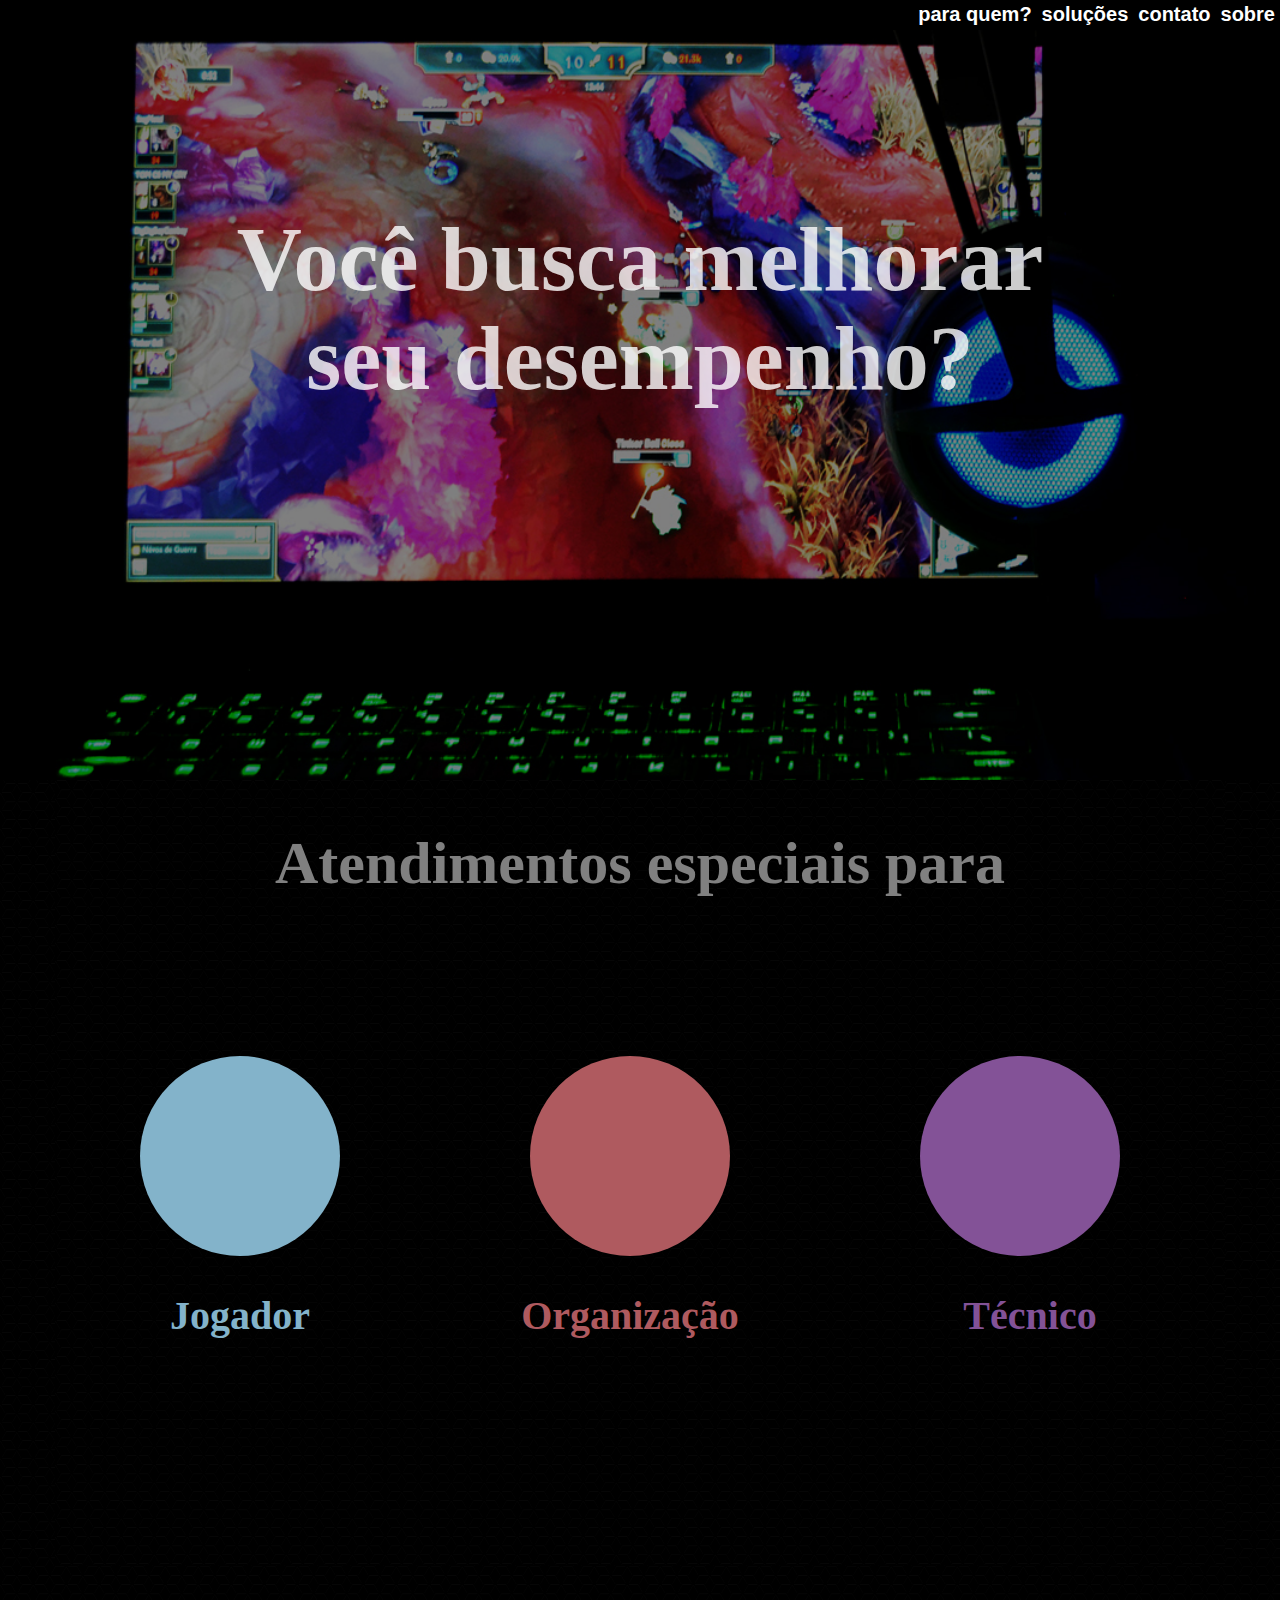
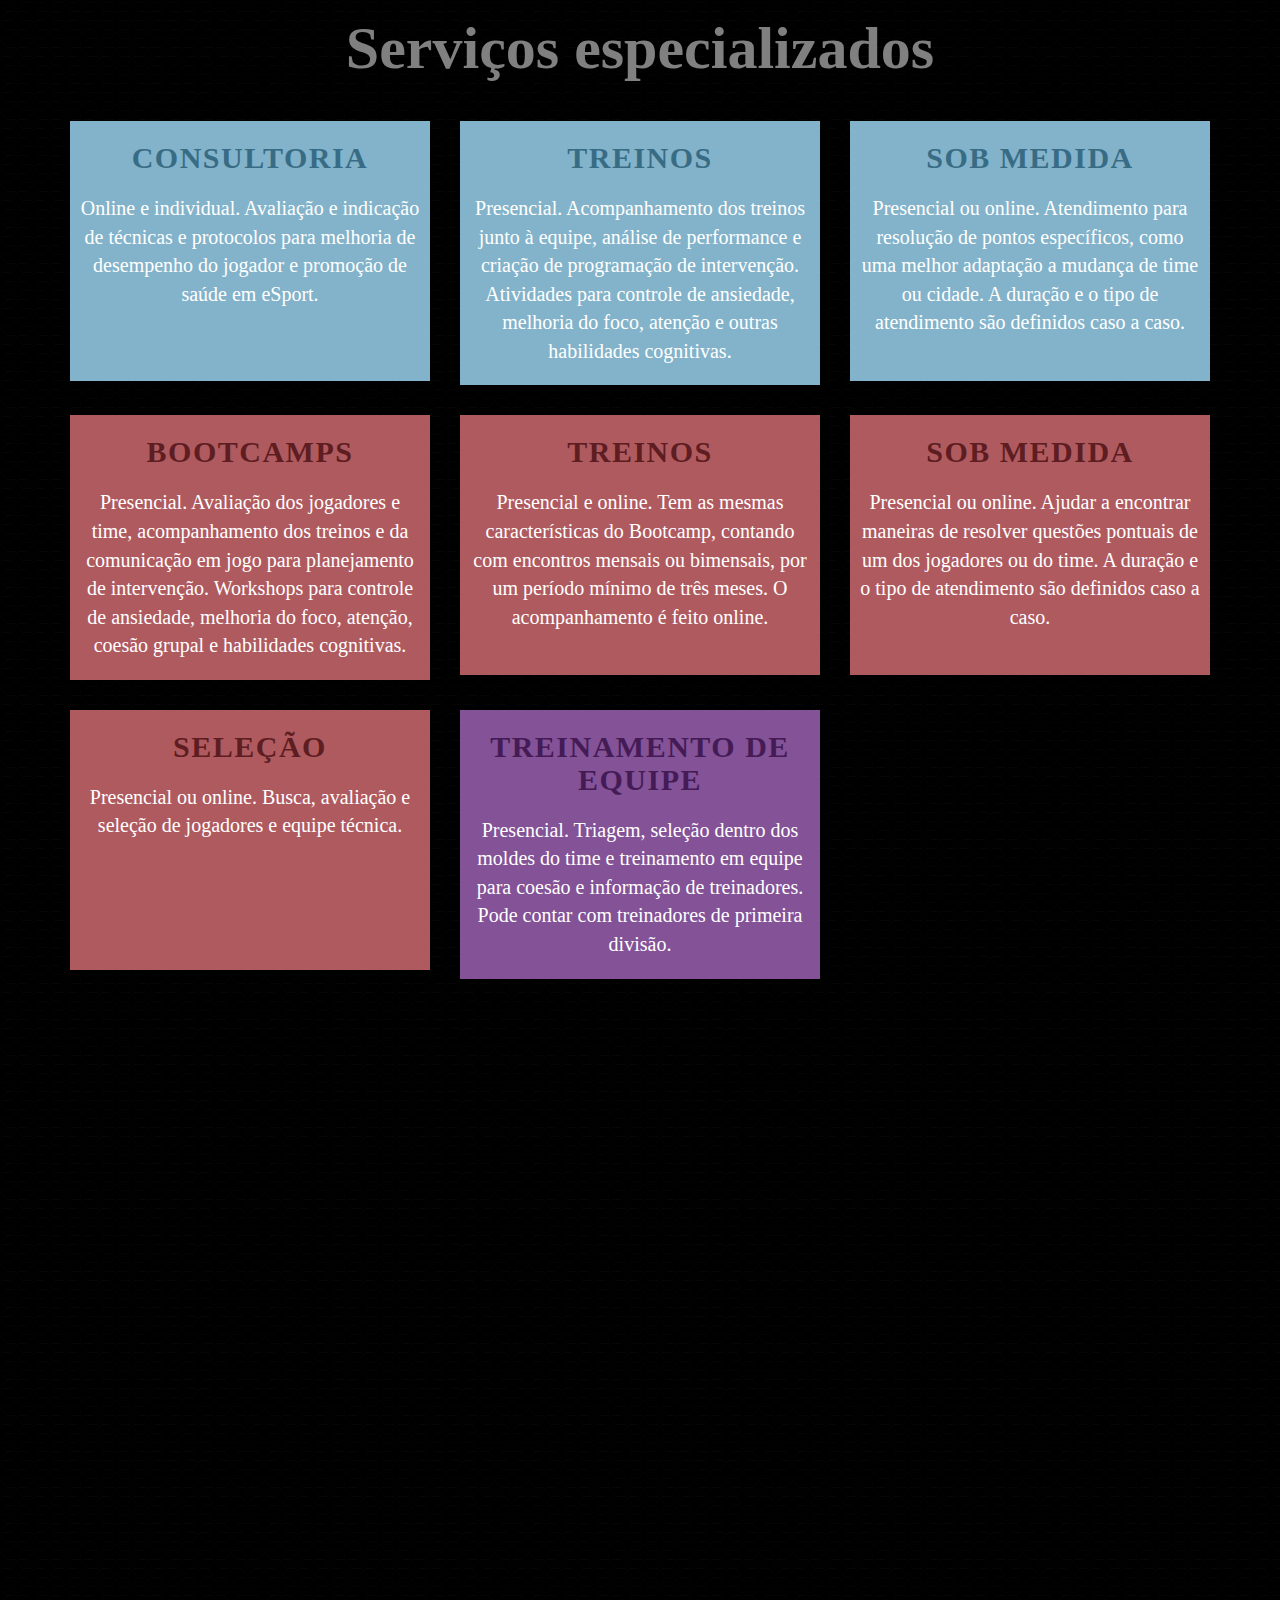
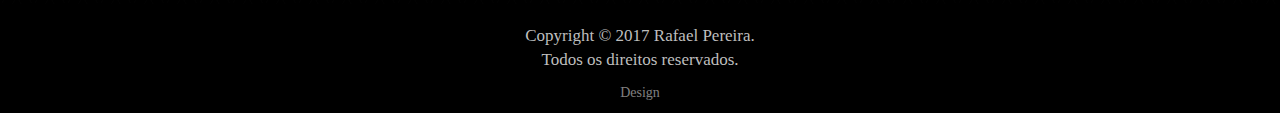
<file: index.html>
﻿<!DOCTYPE html>

<html lang="en" xmlns="http://www.w3.org/1999/xhtml">

<head>
    <meta charset="utf-8" />
    <link rel="stylesheet" type="text/css" href="css/reset.css">
    <link rel="stylesheet" type="text/css" href="css/style.css">
    <link rel="stylesheet" type="text/css" href="css/bootstrap.css">
    <script src="https://ajax.googleapis.com/ajax/libs/jquery/3.1.1/jquery.min.js"></script>
    <script>
        $(document).ready(function () {
            // Add smooth scrolling to all links
            $("a").on('click', function (event) {

                // Make sure this.hash has a value before overriding default behavior
                if (this.hash !== "") {
                    // Prevent default anchor click behavior
                    event.preventDefault();

                    // Store hash
                    var hash = this.hash;

                    // Using jQuery's animate() method to add smooth page scroll
                    // The optional number (800) specifies the number of milliseconds it takes to scroll to the specified area
                    $('html, body').animate({
                        scrollTop: $(hash).offset().top
                    }, 800, function () {

                        // Add hash (#) to URL when done scrolling (default click behavior)
                        window.location.hash = hash;
                    });
                } // End if
            });
        });
    </script>


    <title>Rafael Pereira | Psicologia &amp; eSport</title>
</head>
<body class="b">

    <!-- Nav Bar -->
    <div class="nav">
        <ul>
            <li id="sobre"><a target="_blank" href="https://www.rafaelpereira.work/">sobre</a></li>
            <li><a href="#contato">contato</a></li>
            <li><a href="#solucoes">soluções</a></li>
            <li><a href="#quem">para quem?</a></li>
        </ul>
    </div>
    
    <!-- Header -->
    <div class="topimage pos">
        <h1>Você busca melhorar <br />
        seu desempenho?</h1>
        <a href="#quem">&#xf13a;</a>
    </div>

    <!-- Perfis -->

    <article class="container tam b" id="quem">
        <section class="row">
            <div class="col-md-12" id="perfis">
                <h2>Atendimentos especiais para</h2>
            </div>
        </section>

        <section class="row">
            <div class="col-md-4">
                <div class="round jogador"> 
                    <p class="icon">&#xf11b;</p>
                </div>

                <div>
                    <h3 class="perfil" id="jogador"><a href="#solucoes" id="jogador" onclick="butJogador">Jogador</a></h3>
                </div>
            </div>

            <div class="col-md-4">
                <div class="round organizacao">
                    <p class="icon">&#xf0c0;</p>
                </div>

                <div>
                    <h3 class="perfil" id="organizacao"><a href="#solucoes" id="organizacao" onclick="butOrganizacao">Organização</a></h3>
                </div>
            </div>

            <div class="col-md-4">
                <div class="round tecnico">
                    <p class="icon">&#xf085;</p>
                </div>

                <div>
                    <h3 class="perfil" id="tecnico"><a href="#solucoes" id="tecnico" onclick="butTecnico">Técnico</a></h3>
                </div>
            </div>
        </section>

    </article>

    <!-- Serviços -->

    <article class="container tam" id="solucoes">
        <section class="row">
            <div class="col-md-12" id="solucoes">
                <h2>Serviços especializados</h2>
            </div>
        </section>

        <!-- Linha 1/ Jogadores -->
            <section class="row">

                <div class="col-md-4">
                    <div class="caixa caixajogador">
                        <h4>Consultoria</h4>
                        <p>Online e individual. Avaliação e indicação de técnicas e protocolos para melhoria de desempenho do jogador e promoção de saúde em eSport.</p>
                    </div>
                </div>

                <div class="col-md-4">
                    <div class="caixa caixajogador">
                        <h4>Treinos</h4>
                        <p>Presencial. Acompanhamento dos treinos junto à equipe, análise de performance e criação de programação de intervenção. 
                        Atividades para controle de ansiedade, melhoria do foco, atenção e outras habilidades cognitivas.</p>
                    </div>
                </div>

                <div class="col-md-4">
                    <div class="caixa caixajogador">
                        <h4>Sob Medida</h4>
                        <p>Presencial ou online. Atendimento para resolução de pontos específicos, como uma melhor adaptação a mudança de time ou cidade.
                        A duração e o tipo de atendimento são definidos caso a caso.</p>
                    </div>
                </div>
        </section>

        <!-- Linha 2 / Organização -->
        <section class="row">
            <div class="col-md-4">
                <div class="caixa caixaorganizacao">
                    <h4>Bootcamps</h4>
                    <p>Presencial. Avaliação dos jogadores e time, acompanhamento dos treinos e da comunicação em jogo para planejamento de intervenção. Workshops para controle de ansiedade, 
                    melhoria do foco, atenção, coesão grupal e habilidades cognitivas.</p>
                </div>
            </div>

            <div class="col-md-4">
                <div class="caixa caixaorganizacao">
                    <h4>Treinos</h4>
                    <p>Presencial e online. Tem as mesmas características do Bootcamp, contando com encontros mensais ou bimensais, por um período mínimo de três meses. O acompanhamento é feito online.
                </div>
            </div>

            <div class="col-md-4">
                <div class="caixa caixaorganizacao">
                    <h4>Sob Medida</h4>
                    <p>Presencial ou online. Ajudar a encontrar maneiras de resolver questões pontuais de um dos jogadores ou do time.
                    A duração e o tipo de atendimento são definidos caso a caso.</p>
                </div>
            </div>
        </section>


    <!-- Linha 3 / Técnicos -->

        <section class="row">
            <div class="col-md-4">
                <div class="caixa caixaorganizacao">
                    <h4>Seleção</h4>
                    <p>Presencial ou online. Busca, avaliação e seleção de jogadores e equipe técnica.</p>
                </div>
            </div>

            <div class="col-md-4">
                <div class="caixa caixatecnico">
                    <h4>Treinamento de Equipe</h4>
                    <p>Presencial. Triagem, seleção dentro dos moldes do time e treinamento em equipe para coesão e informação de treinadores. Pode contar com treinadores de primeira divisão.</p>
                </div>
            </div>

        </section>
    </article>

    <!-- Contato  -->

    <article class="container" id="contato">
        <section class="row">
            <div class="col-md-12">
                <!--FORM-->

                <iframe src='contact/contactform.php' frameborder='0' width='1200' height='600'></iframe>
            </div>
        </section>
    </article>

    <!-- Footer  -->

    <div class="footer">
        <p>Copyright &#169; 2017 Rafael Pereira.<br />Todos os direitos reservados.</p>
        <a target="_blank" href="http://www.leticiabrand.com">Design</a>
    </div>
</body>
</html>
</file>
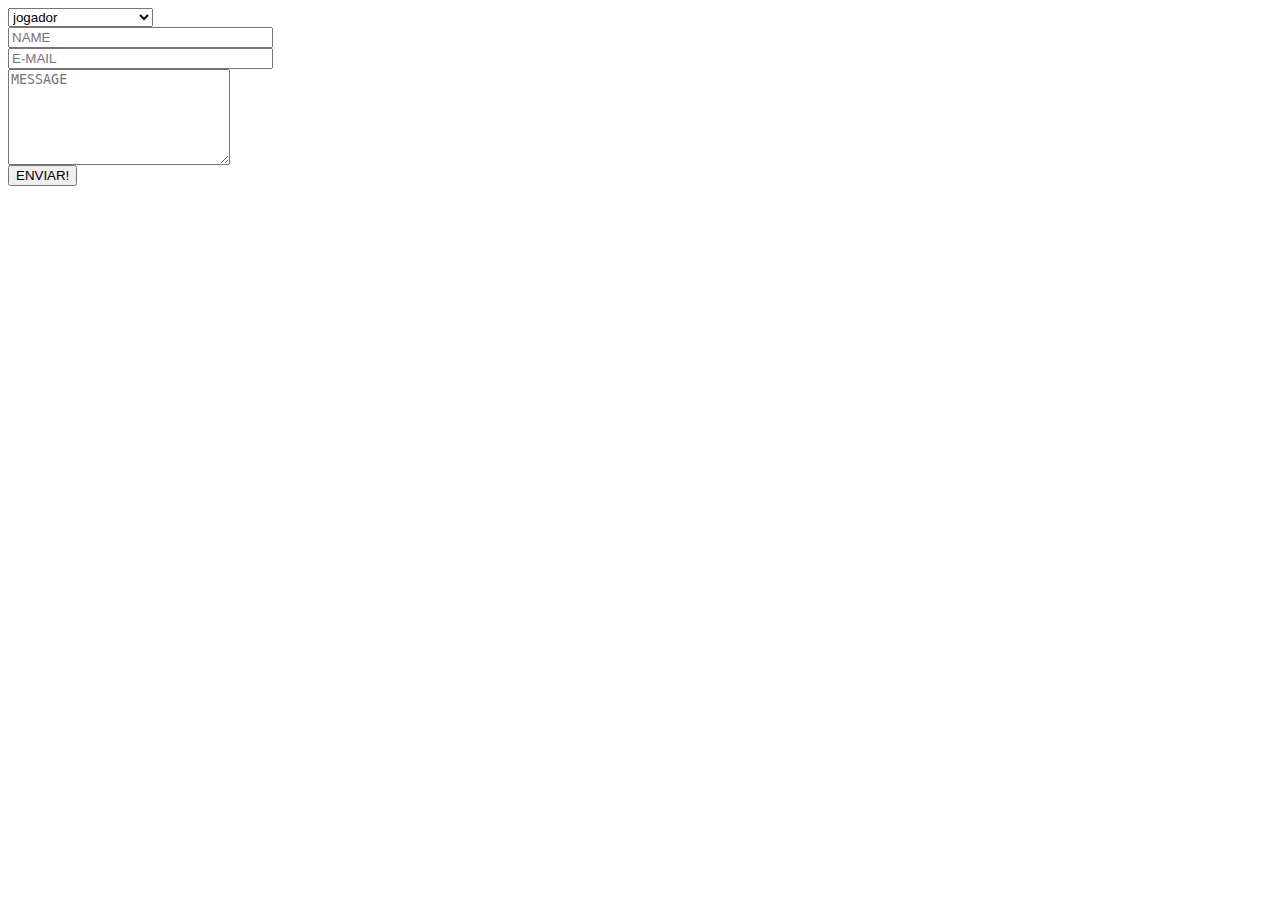
<file: contact/contactform.html>
<html>
<head>
<meta charset="UTF-8">
</head>
<body>

<form name="contactform" method="post" action="contactform.php" onsubmit="return verifycontents()">

  <select name="subject">
  <option>jogador</option>
  <option>organização</option>
  <option>técnico</option>
  <option>orçamento ou outros</option>
  </select><br>
  <input  type="text" name="name" placeholder="NAME" maxlength="50" size="30"><br>

  <input  type="text" name="email" placeholder="E-MAIL" maxlength="80" size="30"><br>

  <textarea name="comments" placeholder="MESSAGE" maxlength="1000" cols="25" rows="6"></textarea><br>

  <input type="submit" value="ENVIAR!"><br>

</form>



<script>
function verifycontents(){
  var name=document.getElementsByName('name')[0];
  var email=document.getElementsByName('email')[0];
  var comments=document.getElementsByName('comments')[0];
  if(name.value.length<2){
    alert("Please input a valid first name");
    return false;
  }
  if(email.value.length<2){
    alert("Please input a valid email");
    return false;
  }
  if(comments.value.length<2){
    alert("Please input a valid comment");
    return false;
  }

  //if no problems were detected, return true(which is a green light for "onsubmit").
  return true;
}
</script>
</file>
<file: css/style.css>
﻿@import url(http://fonts.googleapis.com/css?family=Lato:100,300,400);

.b {
    background-image:url("../img/triangles.png");
    background-repeat:repeat;
}

.nav {
    width:100%;
    height:30px;
    background-color:black;
}

li {
    display:inline-block;
    padding-left:5px;
    padding-right:5px;
    float:right;
}

li a{
    font-family:Calibri, sans-serif;
    font-size:20px;
    font-weight:bold;
    color:white;
    text-decoration:none;
}

li a:hover{
    font-family:Calibri, sans-serif;
    font-size:20px;
    font-weight:bold;
    color:#10c3fd;
    text-decoration:none;
}



.pos {
    margin-top:-20px;
}

.topimage {
    background-position:top;
    background-attachment: fixed;
    background-repeat: no-repeat;
    background-size: cover;
    min-height:750px;
    background-image:url("../img/main.jpg");
    text-align:center;

}

    .topimage h1 {
        color:white;
        opacity:0.8;
        font-family:Calibri;
        font-size:90px;
        font-weight:bold;
        padding-top:180px;
        padding-bottom:120px;
    }

    .topimage a {
        font-family:FontAwesome;
        font-size:70px;
        color:white;
        text-decoration:none;
        opacity:0.6;
    }

    .topimage a:hover {
        color:#ffffff;
        text-decoration:none;
        opacity:0.8;
    }

    .topimage a:visited {
        color:#ffffff;
        text-decoration:none;
        opacity:0.6;
    }


.tam{
    min-height:785px;
}


#perfis h2 {
     color:#808080;
     font-family:Calibri;
     font-size:60px;
     font-weight:bold;
     text-align:center;
     padding-top:30px;
     padding-bottom:20px;
}

.round {
    margin-top:130px;
    margin-left:70px;
    width:200px;
    height:200px;
    border-radius: 100px;  
}

.icon {
    font-family:FontAwesome;
    font-size:90px;
    text-align:center;
    padding-top:35px;
    color:#ffffff;
}

    .jogador {
        background:#83b3ca;
    }

    .organizacao {
        background:#af5a5f;
    }

    .tecnico {
        background:#835297;
    }

    .perfil {
    font-family:Calibri;
    font-size:40px;
    font-weight:bold;
    padding-top:18px;
    margin-bottom:50px;
    text-align:center;    
}

        #jogador{
            color:#83b3ca;
            padding-right:10px;
        }

        #organizacao{
            color:#af5a5f;
            padding-right:10px;
        }

        #tecnico {
            color: #835297;
        }

a:hover{
    text-decoration:none;
    opacity:0.70;
}




#solucoes h2 {
     color:#808080;
     font-family:Calibri;
     font-size:60px;
     font-weight:bold;
     text-align:center;
     padding-top:30px;
     padding-bottom:20px;
}

a .solucoes{
   text-decoration:none;
}




.caixa {
    display:inline;
    text-align:center;
    margin-bottom:20px;
    min-height:260px;
}

    .caixa h4 {
     font-family:Calibri;
     font-size:30px;
     font-weight:bold;
     text-align:center;
     padding-top:20px;
     padding-bottom:10px;
     text-transform:uppercase;
     letter-spacing:1.5px;
    }

    .caixa p {
    font-family:Calibri;
    color:white;
    font-size:20px;
    font-weight:normal;
    padding-left:10px;
    padding-right:10px;
    padding-bottom:20px;
    }

    .caixajogador {
        background:#83b3ca;
        display:block;
    }
      

    .caixajogador h4{
        color:#386c85;
    }


    .caixaorganizacao {
        background:#af5a5f;
        display:block;
    }
      

    .caixaorganizacao h4{
        color:#5e1d21;
    }

    .caixatecnico {
        background:#835297;
        display:block;
    }
      

    .caixatecnico h4{
        color:#451b56;
    }

    .caixadefault {
        background:#b2b2b2;
        display:block;
    }

    .caixadefault h4{
        color:#4c4c4c;
    }



.footer {
    background-color:black;
    min-height:100px;
    text-align:center;
    padding-top:20px;
    padding-bottom:10px;
}

    .footer a {
        font-family:Calibri;
        font-size:14px;
        text-decoration:none;
        color:#808080;
    }

        .footer a:hover {
            text-decoration:none;
            color:#83b3ca;
        }

    .footer p{
        font-family:Calibri;
        font-size:17px;
        text-decoration:none;
        color:#bebebe;
    }


    /* FORM */

input::-webkit-input-placeholder, textarea::-webkit-input-placeholder {
  color: #aca49c;
  font-size: 0.875em;
}

input:focus::-webkit-input-placeholder, textarea:focus::-webkit-input-placeholder {
  color: #bbb5af;
}

input::-moz-placeholder, textarea::-moz-placeholder {
  color: #aca49c;
  font-size: 0.875em;
}

input:focus::-moz-placeholder, textarea:focus::-moz-placeholder {
  color: #bbb5af;
}

input::placeholder, textarea::placeholder {
  color: #aca49c;
  font-size: 0.875em;
}

input:focus::placeholder, textarea::focus:placeholder {
  color: #bbb5af;
}

input::-ms-placeholder, textarea::-ms-placeholder {
  color: #aca49c;
  font-size: 0.875em;
}

input:focus::-ms-placeholder, textarea:focus::-ms-placeholder {
  color: #bbb5af;
}

/* on hover placeholder */

input:hover::-webkit-input-placeholder, textarea:hover::-webkit-input-placeholder {
  color: #e2dedb;
  font-size: 0.875em;
}

input:hover:focus::-webkit-input-placeholder, textarea:hover:focus::-webkit-input-placeholder {
  color: #cbc6c1;
}

input:hover::-moz-placeholder, textarea:hover::-moz-placeholder {
  color: #e2dedb;
  font-size: 0.875em;
}

input:hover:focus::-moz-placeholder, textarea:hover:focus::-moz-placeholder {
  color: #cbc6c1;
}

input:hover::placeholder, textarea:hover::placeholder {
  color: #e2dedb;
  font-size: 0.875em;
}

input:hover:focus::placeholder, textarea:hover:focus::placeholder {
  color: #cbc6c1;
}

input:hover::placeholder, textarea:hover::placeholder {
  color: #e2dedb;
  font-size: 0.875em;
}

input:hover:focus::-ms-placeholder, textarea:hover::focus:-ms-placeholder {
  color: #cbc6c1;
}

body {
  font-family: 'Lato', sans-serif;
  background: #e2dedb;
  color: #b3aca7;
}

header {
  position: relative;
  margin: 100px 0 25px 0;
  font-size: 2.3em;
  text-align: center;
  letter-spacing: 7px;
}

#form {
  position: relative;
  width: 500px;
  margin: 50px auto 100px auto;
}

input {
  font-family: 'Lato', sans-serif;
  font-size: 0.875em;
  width: 470px;
  height: 50px;
  padding: 0px 15px 0px 15px;
  
  background: transparent;
  outline: none;
  color: #726659;
  
  border: solid 1px #b3aca7;
  border-bottom: none;
  
  transition: all 0.3s ease-in-out;
  -webkit-transition: all 0.3s ease-in-out;
  -moz-transition: all 0.3s ease-in-out;
  -ms-transition: all 0.3s ease-in-out;
}

input:hover {
  background: #b3aca7;
  color: #e2dedb;
}

textarea {
  width: 470px;
  max-width: 470px;
  height: 110px;
  max-height: 110px;
  padding: 15px;
  
  background: transparent;
  outline: none;
  
  color: #726659;
  font-family: 'Lato', sans-serif;
  font-size: 0.875em;
  
  border: solid 1px #b3aca7;
  
  transition: all 0.3s ease-in-out;
  -webkit-transition: all 0.3s ease-in-out;
  -moz-transition: all 0.3s ease-in-out;
  -ms-transition: all 0.3s ease-in-out;
}

textarea:hover {
  background: #b3aca7;
  color: #e2dedb;
}

#submit {
  width: 470px;
  
  padding: 0;
  margin: -5px 0px 0px 0px;
  
  font-family: 'Lato', sans-serif;
  font-size: 0.875em;
  color: #b3aca7;
  
  outline:none;
  cursor: pointer;
  
  border: solid 1px #b3aca7;
  border-top: none;
}

#submit:hover {
  color: #e2dedb;
}}
</file>
